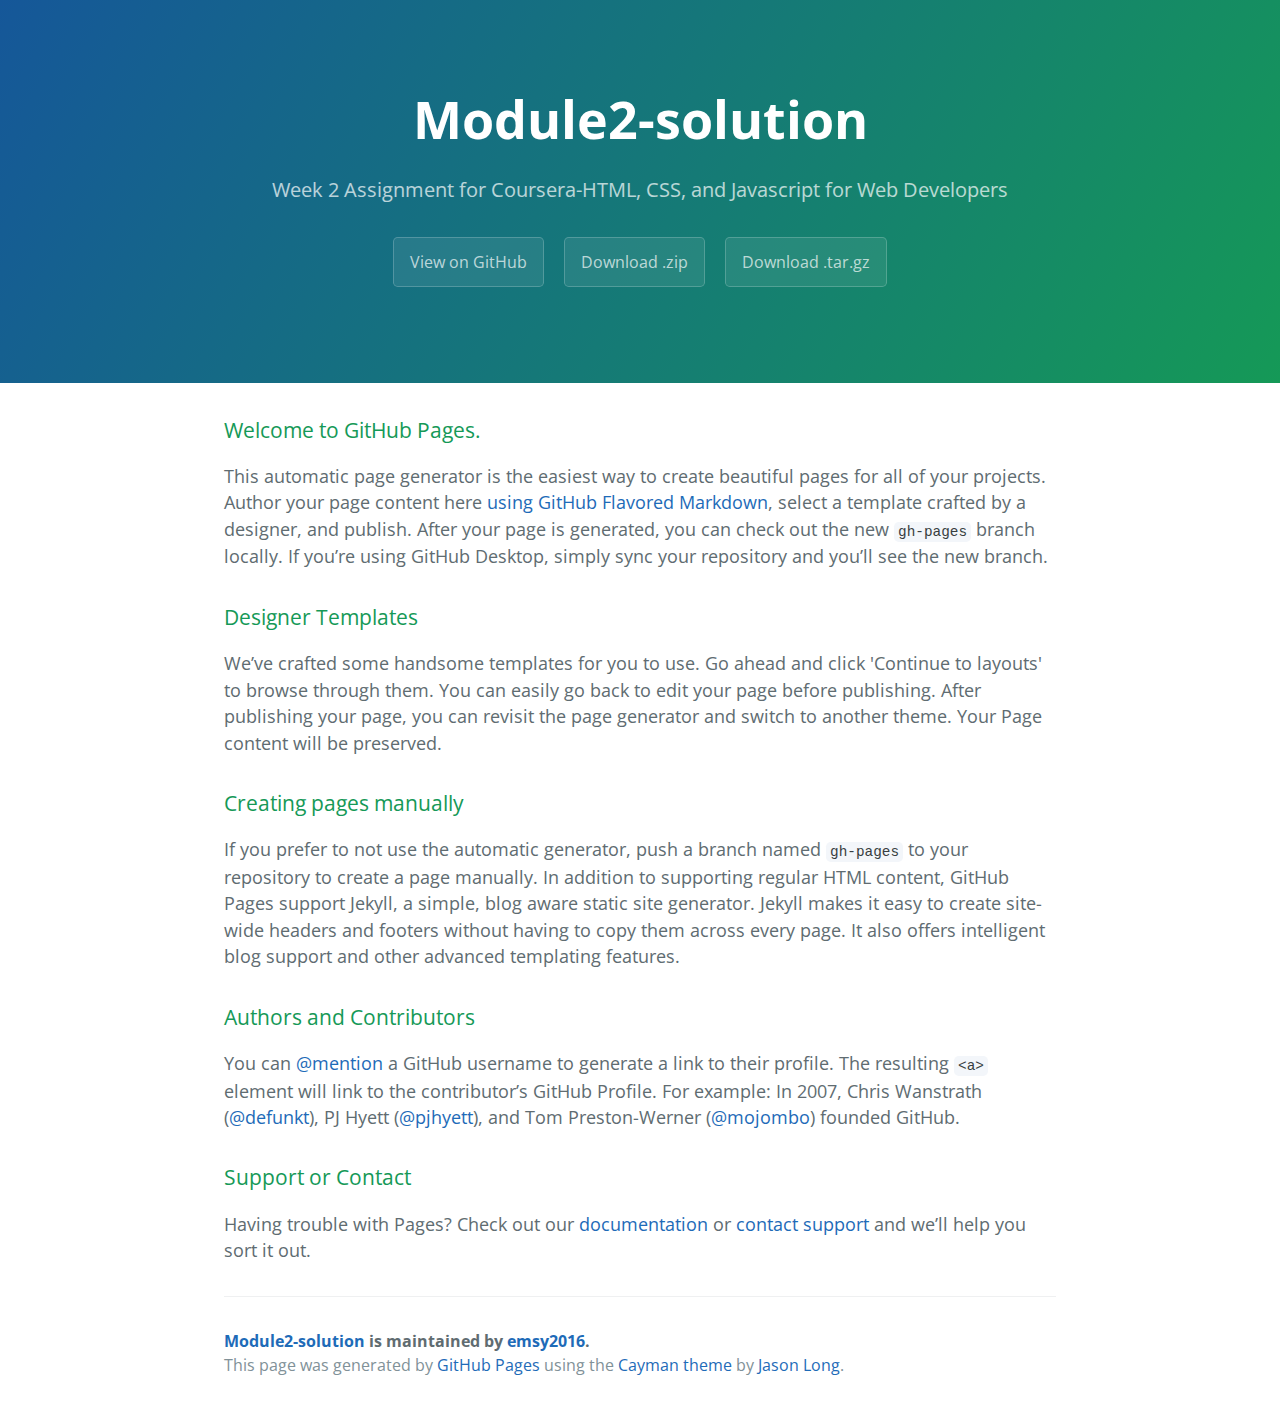
<file: index.html>
<!DOCTYPE html>
<html lang="en-us">
  <head>
    <meta charset="UTF-8">
    <title>Module2-solution by emsy2016</title>
    <meta name="viewport" content="width=device-width, initial-scale=1">
    <link rel="stylesheet" type="text/css" href="stylesheets/normalize.css" media="screen">
    <link href='https://fonts.googleapis.com/css?family=Open+Sans:400,700' rel='stylesheet' type='text/css'>
    <link rel="stylesheet" type="text/css" href="stylesheets/stylesheet.css" media="screen">
    <link rel="stylesheet" type="text/css" href="stylesheets/github-light.css" media="screen">
  </head>
  <body>
    <section class="page-header">
      <h1 class="project-name">Module2-solution</h1>
      <h2 class="project-tagline">Week 2 Assignment for Coursera-HTML, CSS, and Javascript for Web Developers </h2>
      <a href="https://github.com/emsy2016/module2-solution" class="btn">View on GitHub</a>
      <a href="https://github.com/emsy2016/module2-solution/zipball/master" class="btn">Download .zip</a>
      <a href="https://github.com/emsy2016/module2-solution/tarball/master" class="btn">Download .tar.gz</a>
    </section>

    <section class="main-content">
      <h3>
<a id="welcome-to-github-pages" class="anchor" href="#welcome-to-github-pages" aria-hidden="true"><span aria-hidden="true" class="octicon octicon-link"></span></a>Welcome to GitHub Pages.</h3>

<p>This automatic page generator is the easiest way to create beautiful pages for all of your projects. Author your page content here <a href="https://guides.github.com/features/mastering-markdown/">using GitHub Flavored Markdown</a>, select a template crafted by a designer, and publish. After your page is generated, you can check out the new <code>gh-pages</code> branch locally. If you’re using GitHub Desktop, simply sync your repository and you’ll see the new branch.</p>

<h3>
<a id="designer-templates" class="anchor" href="#designer-templates" aria-hidden="true"><span aria-hidden="true" class="octicon octicon-link"></span></a>Designer Templates</h3>

<p>We’ve crafted some handsome templates for you to use. Go ahead and click 'Continue to layouts' to browse through them. You can easily go back to edit your page before publishing. After publishing your page, you can revisit the page generator and switch to another theme. Your Page content will be preserved.</p>

<h3>
<a id="creating-pages-manually" class="anchor" href="#creating-pages-manually" aria-hidden="true"><span aria-hidden="true" class="octicon octicon-link"></span></a>Creating pages manually</h3>

<p>If you prefer to not use the automatic generator, push a branch named <code>gh-pages</code> to your repository to create a page manually. In addition to supporting regular HTML content, GitHub Pages support Jekyll, a simple, blog aware static site generator. Jekyll makes it easy to create site-wide headers and footers without having to copy them across every page. It also offers intelligent blog support and other advanced templating features.</p>

<h3>
<a id="authors-and-contributors" class="anchor" href="#authors-and-contributors" aria-hidden="true"><span aria-hidden="true" class="octicon octicon-link"></span></a>Authors and Contributors</h3>

<p>You can <a href="https://help.github.com/articles/basic-writing-and-formatting-syntax/#mentioning-users-and-teams" class="user-mention">@mention</a> a GitHub username to generate a link to their profile. The resulting <code>&lt;a&gt;</code> element will link to the contributor’s GitHub Profile. For example: In 2007, Chris Wanstrath (<a href="https://github.com/defunkt" class="user-mention">@defunkt</a>), PJ Hyett (<a href="https://github.com/pjhyett" class="user-mention">@pjhyett</a>), and Tom Preston-Werner (<a href="https://github.com/mojombo" class="user-mention">@mojombo</a>) founded GitHub.</p>

<h3>
<a id="support-or-contact" class="anchor" href="#support-or-contact" aria-hidden="true"><span aria-hidden="true" class="octicon octicon-link"></span></a>Support or Contact</h3>

<p>Having trouble with Pages? Check out our <a href="https://help.github.com/pages">documentation</a> or <a href="https://github.com/contact">contact support</a> and we’ll help you sort it out.</p>

      <footer class="site-footer">
        <span class="site-footer-owner"><a href="https://github.com/emsy2016/module2-solution">Module2-solution</a> is maintained by <a href="https://github.com/emsy2016">emsy2016</a>.</span>

        <span class="site-footer-credits">This page was generated by <a href="https://pages.github.com">GitHub Pages</a> using the <a href="https://github.com/jasonlong/cayman-theme">Cayman theme</a> by <a href="https://twitter.com/jasonlong">Jason Long</a>.</span>
      </footer>

    </section>

  
  </body>
</html>
</file>
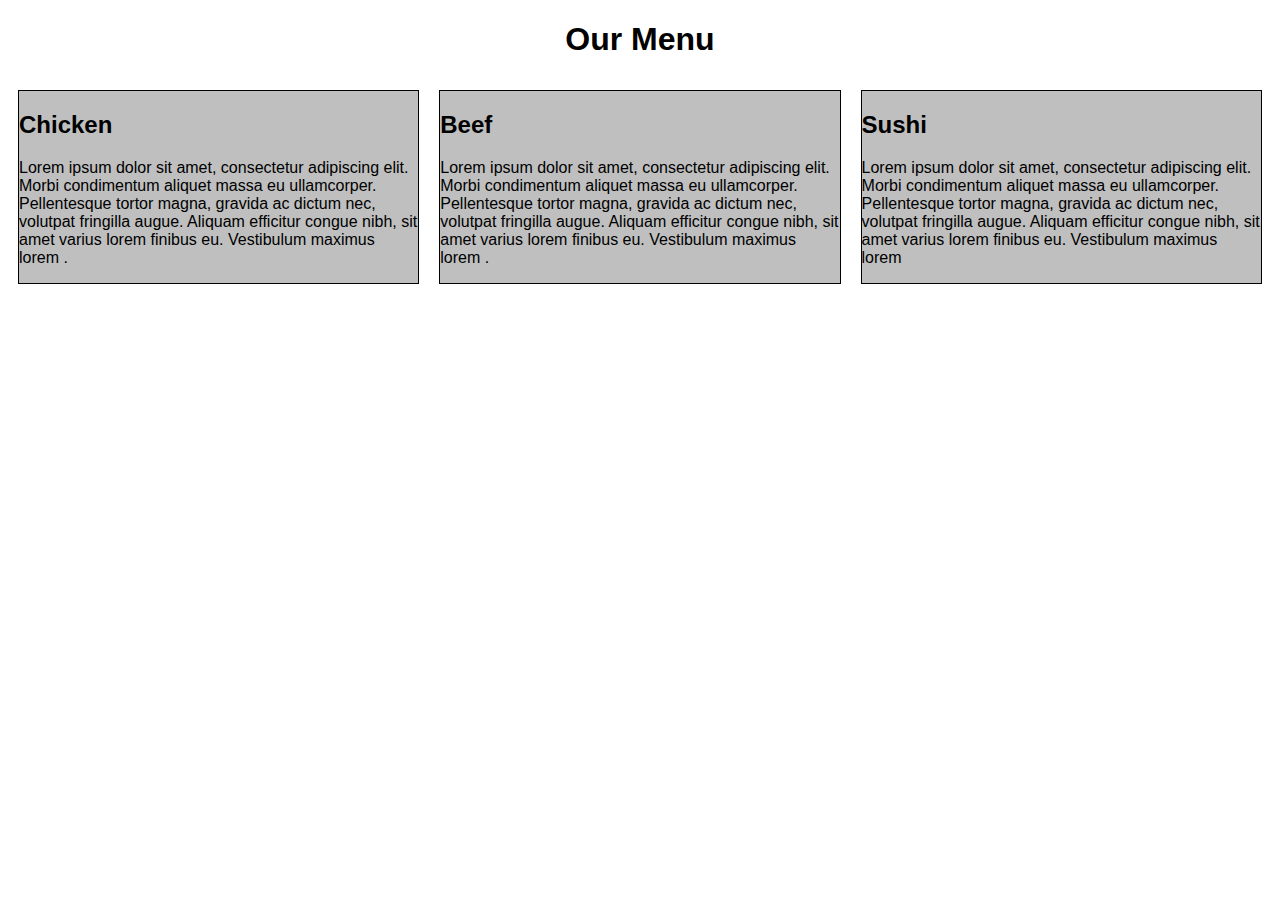
<file: site/index.html>
<!DOCTYPE html>
<html>
<head>
	<meta charset="utf-8">
	<meta name="viewport" content="width=device-width, initial-scale=1">
	<title>module2-solution</title>
	<link rel="stylesheet" type="text/css" href="module2.css">
</head>
<body>
<h1>Our Menu</h1>
<div class="row">
  <div class="col-lg-4 col-md-6 col-sm-12">
  	<div class ="section">
  		<h2 id="Chicken">Chicken</h2>
  		<p class="info">Lorem ipsum dolor sit amet, consectetur adipiscing elit. Morbi condimentum aliquet massa eu ullamcorper. Pellentesque tortor magna, gravida ac dictum nec, volutpat fringilla augue. Aliquam efficitur congue nibh, sit amet varius lorem finibus eu. Vestibulum maximus lorem .</p>
  	</div>
  </div>
  <div class="col-lg-4 col-md-6 col-sm-12">
  	<div class ="section">
  		<h2 id="Beef">Beef</h2>
  		<p class="info">Lorem ipsum dolor sit amet, consectetur adipiscing elit. Morbi condimentum aliquet massa eu ullamcorper. Pellentesque tortor magna, gravida ac dictum nec, volutpat fringilla augue. Aliquam efficitur congue nibh, sit amet varius lorem finibus eu. Vestibulum maximus lorem .</p>
  	</div>
  </div>
  <div class="col-lg-4 col-md-6 col-sm-12">
  	<div class ="section">
  		<h2 id="Sushi">Sushi</h2>
  		<p class="description">Lorem ipsum dolor sit amet, consectetur adipiscing elit. Morbi condimentum aliquet massa eu ullamcorper. Pellentesque tortor magna, gravida ac dictum nec, volutpat fringilla augue. Aliquam efficitur congue nibh, sit amet varius lorem finibus eu. Vestibulum maximus lorem 
  		</p>
	  	</div>
	  </div>
	</div>
	</body>
</html>
</file>
<file: stylesheets/stylesheet.css>
* {
  box-sizing: border-box; }

body {
  padding: 0;
  margin: 0;
  font-family: "Open Sans", "Helvetica Neue", Helvetica, Arial, sans-serif;
  font-size: 16px;
  line-height: 1.5;
  color: #606c71; }

a {
  color: #1e6bb8;
  text-decoration: none; }
  a:hover {
    text-decoration: underline; }

.btn {
  display: inline-block;
  margin-bottom: 1rem;
  color: rgba(255, 255, 255, 0.7);
  background-color: rgba(255, 255, 255, 0.08);
  border-color: rgba(255, 255, 255, 0.2);
  border-style: solid;
  border-width: 1px;
  border-radius: 0.3rem;
  transition: color 0.2s, background-color 0.2s, border-color 0.2s; }
  .btn + .btn {
    margin-left: 1rem; }

.btn:hover {
  color: rgba(255, 255, 255, 0.8);
  text-decoration: none;
  background-color: rgba(255, 255, 255, 0.2);
  border-color: rgba(255, 255, 255, 0.3); }

@media screen and (min-width: 64em) {
  .btn {
    padding: 0.75rem 1rem; } }

@media screen and (min-width: 42em) and (max-width: 64em) {
  .btn {
    padding: 0.6rem 0.9rem;
    font-size: 0.9rem; } }

@media screen and (max-width: 42em) {
  .btn {
    display: block;
    width: 100%;
    padding: 0.75rem;
    font-size: 0.9rem; }
    .btn + .btn {
      margin-top: 1rem;
      margin-left: 0; } }

.page-header {
  color: #fff;
  text-align: center;
  background-color: #159957;
  background-image: linear-gradient(120deg, #155799, #159957); }

@media screen and (min-width: 64em) {
  .page-header {
    padding: 5rem 6rem; } }

@media screen and (min-width: 42em) and (max-width: 64em) {
  .page-header {
    padding: 3rem 4rem; } }

@media screen and (max-width: 42em) {
  .page-header {
    padding: 2rem 1rem; } }

.project-name {
  margin-top: 0;
  margin-bottom: 0.1rem; }

@media screen and (min-width: 64em) {
  .project-name {
    font-size: 3.25rem; } }

@media screen and (min-width: 42em) and (max-width: 64em) {
  .project-name {
    font-size: 2.25rem; } }

@media screen and (max-width: 42em) {
  .project-name {
    font-size: 1.75rem; } }

.project-tagline {
  margin-bottom: 2rem;
  font-weight: normal;
  opacity: 0.7; }

@media screen and (min-width: 64em) {
  .project-tagline {
    font-size: 1.25rem; } }

@media screen and (min-width: 42em) and (max-width: 64em) {
  .project-tagline {
    font-size: 1.15rem; } }

@media screen and (max-width: 42em) {
  .project-tagline {
    font-size: 1rem; } }

.main-content :first-child {
  margin-top: 0; }
.main-content img {
  max-width: 100%; }
.main-content h1, .main-content h2, .main-content h3, .main-content h4, .main-content h5, .main-content h6 {
  margin-top: 2rem;
  margin-bottom: 1rem;
  font-weight: normal;
  color: #159957; }
.main-content p {
  margin-bottom: 1em; }
.main-content code {
  padding: 2px 4px;
  font-family: Consolas, "Liberation Mono", Menlo, Courier, monospace;
  font-size: 0.9rem;
  color: #383e41;
  background-color: #f3f6fa;
  border-radius: 0.3rem; }
.main-content pre {
  padding: 0.8rem;
  margin-top: 0;
  margin-bottom: 1rem;
  font: 1rem Consolas, "Liberation Mono", Menlo, Courier, monospace;
  color: #567482;
  word-wrap: normal;
  background-color: #f3f6fa;
  border: solid 1px #dce6f0;
  border-radius: 0.3rem; }
  .main-content pre > code {
    padding: 0;
    margin: 0;
    font-size: 0.9rem;
    color: #567482;
    word-break: normal;
    white-space: pre;
    background: transparent;
    border: 0; }
.main-content .highlight {
  margin-bottom: 1rem; }
  .main-content .highlight pre {
    margin-bottom: 0;
    word-break: normal; }
.main-content .highlight pre, .main-content pre {
  padding: 0.8rem;
  overflow: auto;
  font-size: 0.9rem;
  line-height: 1.45;
  border-radius: 0.3rem; }
.main-content pre code, .main-content pre tt {
  display: inline;
  max-width: initial;
  padding: 0;
  margin: 0;
  overflow: initial;
  line-height: inherit;
  word-wrap: normal;
  background-color: transparent;
  border: 0; }
  .main-content pre code:before, .main-content pre code:after, .main-content pre tt:before, .main-content pre tt:after {
    content: normal; }
.main-content ul, .main-content ol {
  margin-top: 0; }
.main-content blockquote {
  padding: 0 1rem;
  margin-left: 0;
  color: #819198;
  border-left: 0.3rem solid #dce6f0; }
  .main-content blockquote > :first-child {
    margin-top: 0; }
  .main-content blockquote > :last-child {
    margin-bottom: 0; }
.main-content table {
  display: block;
  width: 100%;
  overflow: auto;
  word-break: normal;
  word-break: keep-all; }
  .main-content table th {
    font-weight: bold; }
  .main-content table th, .main-content table td {
    padding: 0.5rem 1rem;
    border: 1px solid #e9ebec; }
.main-content dl {
  padding: 0; }
  .main-content dl dt {
    padding: 0;
    margin-top: 1rem;
    font-size: 1rem;
    font-weight: bold; }
  .main-content dl dd {
    padding: 0;
    margin-bottom: 1rem; }
.main-content hr {
  height: 2px;
  padding: 0;
  margin: 1rem 0;
  background-color: #eff0f1;
  border: 0; }

@media screen and (min-width: 64em) {
  .main-content {
    max-width: 64rem;
    padding: 2rem 6rem;
    margin: 0 auto;
    font-size: 1.1rem; } }

@media screen and (min-width: 42em) and (max-width: 64em) {
  .main-content {
    padding: 2rem 4rem;
    font-size: 1.1rem; } }

@media screen and (max-width: 42em) {
  .main-content {
    padding: 2rem 1rem;
    font-size: 1rem; } }

.site-footer {
  padding-top: 2rem;
  margin-top: 2rem;
  border-top: solid 1px #eff0f1; }

.site-footer-owner {
  display: block;
  font-weight: bold; }

.site-footer-credits {
  color: #819198; }

@media screen and (min-width: 64em) {
  .site-footer {
    font-size: 1rem; } }

@media screen and (min-width: 42em) and (max-width: 64em) {
  .site-footer {
    font-size: 1rem; } }

@media screen and (max-width: 42em) {
  .site-footer {
    font-size: 0.9rem; } }
</file>
<file: stylesheets/github-light.css>
/*
The MIT License (MIT)

Copyright (c) 2016 GitHub, Inc.

Permission is hereby granted, free of charge, to any person obtaining a copy
of this software and associated documentation files (the "Software"), to deal
in the Software without restriction, including without limitation the rights
to use, copy, modify, merge, publish, distribute, sublicense, and/or sell
copies of the Software, and to permit persons to whom the Software is
furnished to do so, subject to the following conditions:

The above copyright notice and this permission notice shall be included in all
copies or substantial portions of the Software.

THE SOFTWARE IS PROVIDED "AS IS", WITHOUT WARRANTY OF ANY KIND, EXPRESS OR
IMPLIED, INCLUDING BUT NOT LIMITED TO THE WARRANTIES OF MERCHANTABILITY,
FITNESS FOR A PARTICULAR PURPOSE AND NONINFRINGEMENT. IN NO EVENT SHALL THE
AUTHORS OR COPYRIGHT HOLDERS BE LIABLE FOR ANY CLAIM, DAMAGES OR OTHER
LIABILITY, WHETHER IN AN ACTION OF CONTRACT, TORT OR OTHERWISE, ARISING FROM,
OUT OF OR IN CONNECTION WITH THE SOFTWARE OR THE USE OR OTHER DEALINGS IN THE
SOFTWARE.

*/

.pl-c /* comment */ {
  color: #969896;
}

.pl-c1 /* constant, variable.other.constant, support, meta.property-name, support.constant, support.variable, meta.module-reference, markup.raw, meta.diff.header */,
.pl-s .pl-v /* string variable */ {
  color: #0086b3;
}

.pl-e /* entity */,
.pl-en /* entity.name */ {
  color: #795da3;
}

.pl-smi /* variable.parameter.function, storage.modifier.package, storage.modifier.import, storage.type.java, variable.other */,
.pl-s .pl-s1 /* string source */ {
  color: #333;
}

.pl-ent /* entity.name.tag */ {
  color: #63a35c;
}

.pl-k /* keyword, storage, storage.type */ {
  color: #a71d5d;
}

.pl-s /* string */,
.pl-pds /* punctuation.definition.string, string.regexp.character-class */,
.pl-s .pl-pse .pl-s1 /* string punctuation.section.embedded source */,
.pl-sr /* string.regexp */,
.pl-sr .pl-cce /* string.regexp constant.character.escape */,
.pl-sr .pl-sre /* string.regexp source.ruby.embedded */,
.pl-sr .pl-sra /* string.regexp string.regexp.arbitrary-repitition */ {
  color: #183691;
}

.pl-v /* variable */ {
  color: #ed6a43;
}

.pl-id /* invalid.deprecated */ {
  color: #b52a1d;
}

.pl-ii /* invalid.illegal */ {
  color: #f8f8f8;
  background-color: #b52a1d;
}

.pl-sr .pl-cce /* string.regexp constant.character.escape */ {
  font-weight: bold;
  color: #63a35c;
}

.pl-ml /* markup.list */ {
  color: #693a17;
}

.pl-mh /* markup.heading */,
.pl-mh .pl-en /* markup.heading entity.name */,
.pl-ms /* meta.separator */ {
  font-weight: bold;
  color: #1d3e81;
}

.pl-mq /* markup.quote */ {
  color: #008080;
}

.pl-mi /* markup.italic */ {
  font-style: italic;
  color: #333;
}

.pl-mb /* markup.bold */ {
  font-weight: bold;
  color: #333;
}

.pl-md /* markup.deleted, meta.diff.header.from-file */ {
  color: #bd2c00;
  background-color: #ffecec;
}

.pl-mi1 /* markup.inserted, meta.diff.header.to-file */ {
  color: #55a532;
  background-color: #eaffea;
}

.pl-mdr /* meta.diff.range */ {
  font-weight: bold;
  color: #795da3;
}

.pl-mo /* meta.output */ {
  color: #1d3e81;
}
</file>
<file: site/module2.css>
* {
  box-sizing: border-box;
}
body{
font-family: "Gill Sans Extrabold", Helvetica, sans-serif;
}
.row {
  width: 100%;
  
}

p{

}
h1
{
  text-align: center;
}
.info{
  
}

#Chicken{
  
  
}
#Beef{}
#Sushi{}
div.section{
  background:  #bfbfbf;
  border: 1px solid black;
  position: relative;
  margin:10px;
  
}
.title
{
  position: absolute;
  right: 0;
}
/********** Large devices only **********/
@media (min-width: 1200px) {
  .col-lg-1, .col-lg-2, .col-lg-3, .col-lg-4, .col-lg-5, .col-lg-6, .col-lg-7, .col-lg-8, .col-lg-9, .col-lg-10, .col-lg-11, .col-lg-12 {
    float: left;
    
  }
  .col-lg-1 {
    width: 8.33%;
  }
  .col-lg-2 {
    width: 16.66%;
  }
  .col-lg-3 {
    width: 25%;
  }
  .col-lg-4 {
    width: 33.33%;
  }
  .col-lg-5 {
    width: 41.66%;
  }
  .col-lg-6 {
    width: 50%;
  }
  .col-lg-7 {
    width: 58.33%;
  }
  .col-lg-8 {
    width: 66.66%;
  }
  .col-lg-9 {
    width: 74.99%;
  }
  .col-lg-10 {
    width: 83.33%;
  }
  .col-lg-11 {
    width: 91.66%;
  }
  .col-lg-12 {
    width: 100%;
  }
}

/********** Medium devices only **********/
@media (min-width: 992px) and (max-width: 1199px) {
  .col-md-1, .col-md-2, .col-md-3, .col-md-4, .col-md-5, .col-md-6, .col-md-7, .col-md-8, .col-md-9, .col-md-10, .col-md-11, .col-md-12 {
    float: left;
   
  }
  .col-md-1 {
    width: 8.33%;
  }
  .col-md-2 {
    width: 16.66%;
  }
  .col-md-3 {
    width: 25%;
  }
  .col-md-4 {
    width: 33.33%;
  }
  .col-md-5 {
    width: 41.66%;
  }
  .col-md-6 {
    width: 50%;
  }
  .col-md-7 {
    width: 58.33%;
  }
  .col-md-8 {
    width: 66.66%;
  }
  .col-md-9 {
    width: 74.99%;
  }
  .col-md-10 {
    width: 83.33%;
  }
  .col-md-11 {
    width: 91.66%;
  }
  .col-md-12 {
    width: 100%;
  }
}
</file>
